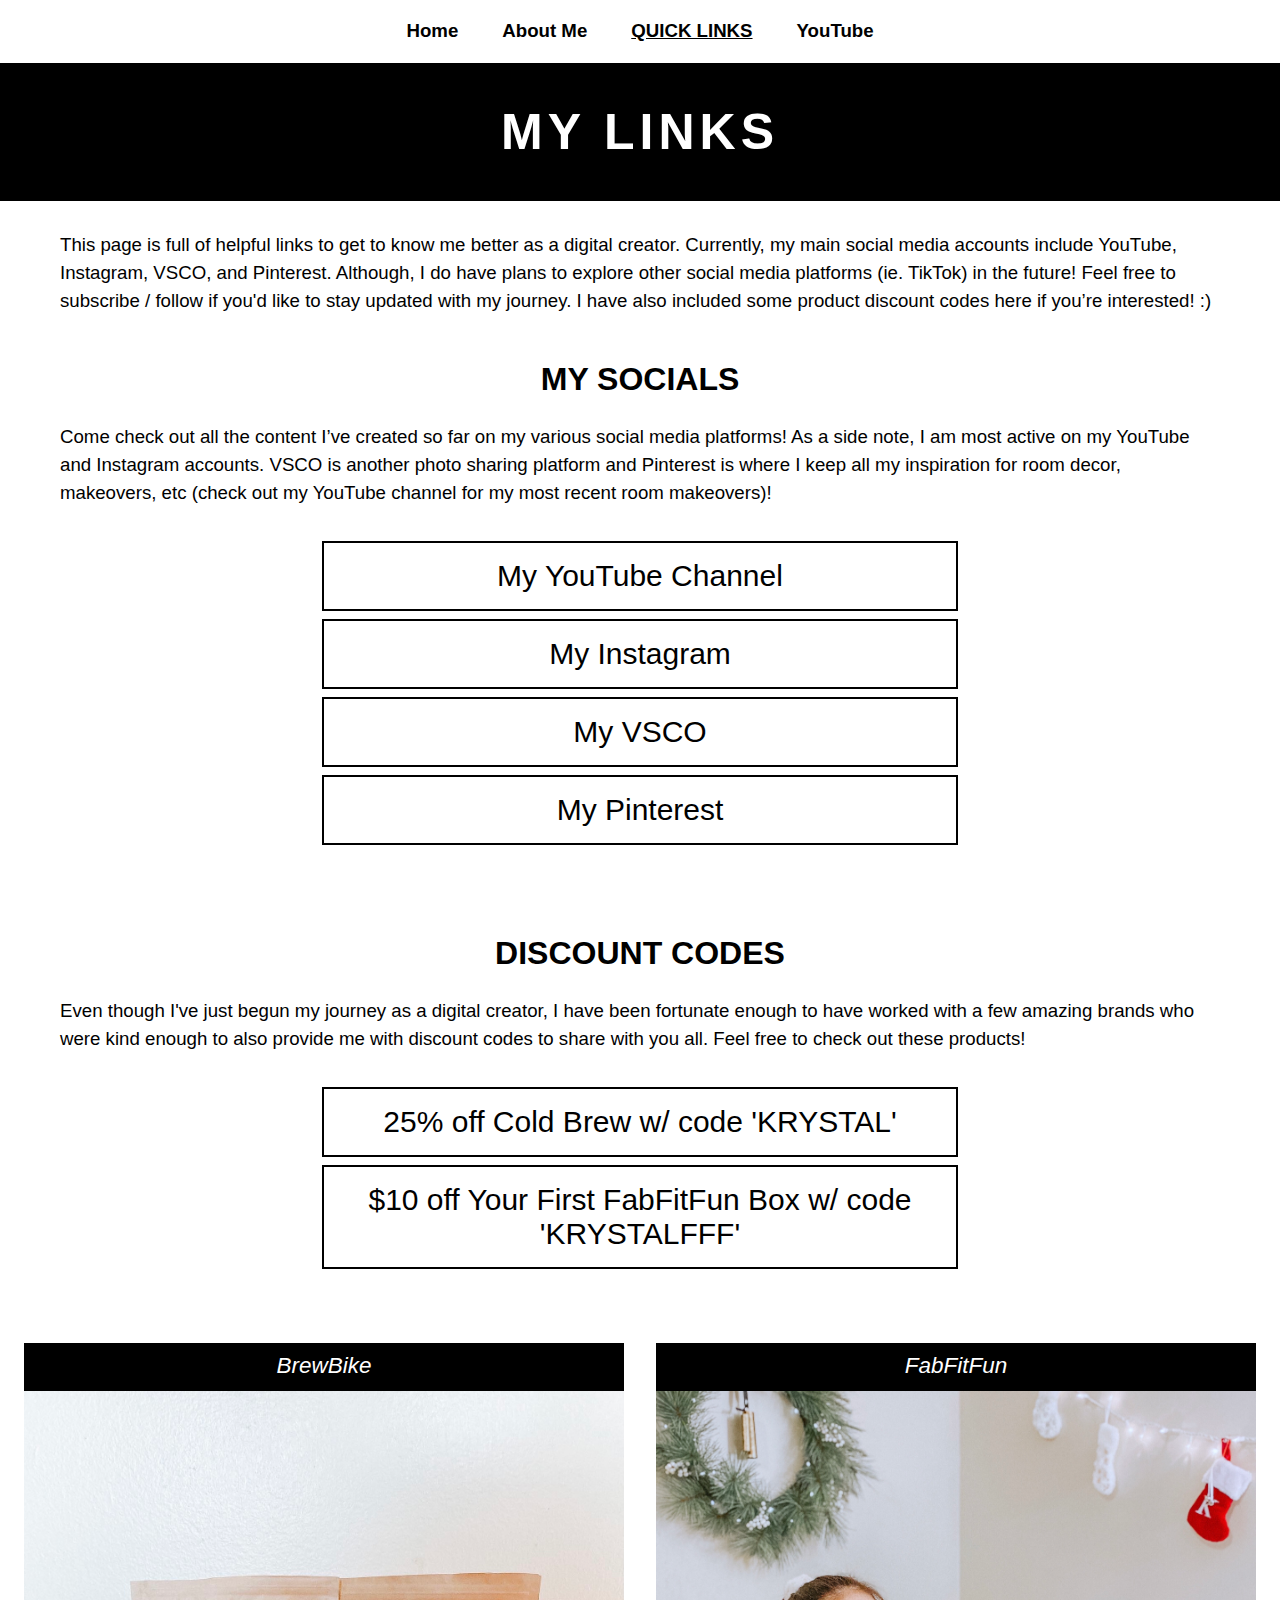
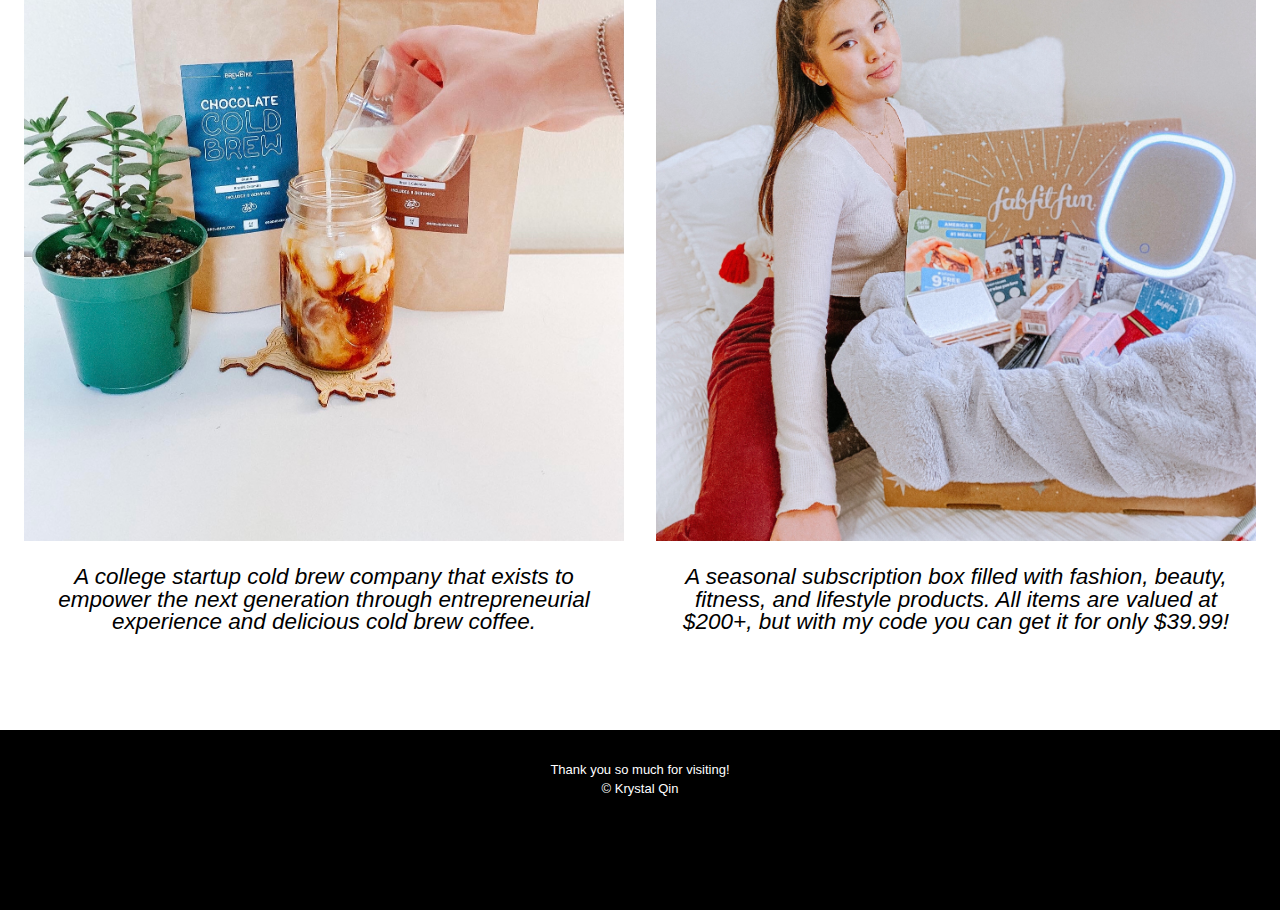
<file: links.html>
<!DOCTYPE html>
<html lang="en">
  <head>
  <!-- Global site tag (gtag.js) - Google Analytics -->
  <script async src="https://www.googletagmanager.com/gtag/js?id=G-WRBVNFM0LL"></script>
  <script>
    window.dataLayer = window.dataLayer || [];
    function gtag(){dataLayer.push(arguments);}
    gtag('js', new Date());

    gtag('config', 'G-WRBVNFM0LL');
  </script>

    <meta charset="utf-8">
    <meta name="viewport" content="width=device-width, initial-scale=1.0">
    <link rel="stylesheet" type="text/css" href="css/html5reset.css">
    <link rel="stylesheet" type="text/css" href="css/style.css">
    <title>Quick Links - Krystal Qin</title>
  </head>
  <body>
    <div class="skip"><a href="#skip">Skip to Main Content</a></div>
    <nav>
        <ul class="navlinks">
          <li><a href="index.html">Home</a></li>
          <li><a href="about.html">About Me</a></li>
          <li><a class="current" href="links.html">Quick Links</a></li>
          <li><a href="youtube.html">YouTube</a></li>
        </ul>
      </nav>
  <main id="skip" tabindex="0">
    <h1>MY LINKS</h1>
      <p class="descrip">This page is full of helpful links to get to know me better as a digital creator. Currently, my main social media accounts include YouTube, Instagram, VSCO, and Pinterest. Although, I do have plans to explore other social media platforms (ie. TikTok) in the future! Feel free to subscribe / follow if you'd like to stay updated with my journey. I have also included some product discount codes here if you’re interested! :)</p>
      <h2>MY SOCIALS</h2>
      <p class="sub-descrip">Come check out all the content I’ve created so far on my various social media platforms! As a side note, I am most active on my YouTube and Instagram accounts. VSCO is another photo sharing platform and Pinterest is where I keep all my inspiration for room decor, makeovers, etc (check out my YouTube channel for my most recent room makeovers)!</p>
    <div class="container">
      <div class="button_links">
        <button class="btn" onclick=" window.open('https://youtube.com/c/KRYSTALQ','_blank')"> My YouTube Channel </button>
        <button class="btn" onclick=" window.open('https://www.instagram.com/krys.qin/','_blank')"> My Instagram </button>
        <button class="btn" onclick=" window.open('https://vsco.co/krysqin/gallery','_blank')"> My VSCO </button>
        <button class="btn" onclick=" window.open('https://www.pinterest.com/kryssqin/_saved/','_blank')"> My Pinterest </button>
      </div>
    </div>      
   
    <h2>DISCOUNT CODES</h2>
    <p class="sub-descrip">Even though I've just begun my journey as a digital creator, I have been fortunate enough to have worked with a few amazing brands who were kind enough to also provide me with discount codes to share with you all. Feel free to check out these products! </p>

    <div class="container">   
      <div class="button_links2">
        <button class="btn" onclick=" window.open('https://brewbike.com/','_blank')"> 25% off Cold Brew w/ code 'KRYSTAL' </button>
        <button class="btn" onclick=" window.open('https://fabfitfun.com/','_blank')"> $10 off Your First FabFitFun Box w/ code 'KRYSTALFFF' </button>        
      </div>
    </div>

    <div class="grid-links"> 
      <div class="item" >
        <p class="label">BrewBike</p>
        <img src="images/brewbike.JPG" alt="" />
        <p class="bottom-label"> A college startup cold brew company that exists to empower the next generation through entrepreneurial experience and delicious cold brew coffee.</p>
      </div>

      <div class="item" >
        <p class="label">FabFitFun</p>
        <img src="images/fabfitfun.JPG" alt="" />
        <p class="bottom-label">A seasonal subscription box filled with fashion, beauty, fitness, and lifestyle products. All items are valued at $200+, but with my code you can get it for only $39.99!</p>
      </div>
    </div>   


    </main>
    <footer>
      <p> Thank you so much for visiting! </br>
        &copy; Krystal Qin</p>
    </footer>
  </body>
</html>
</file>
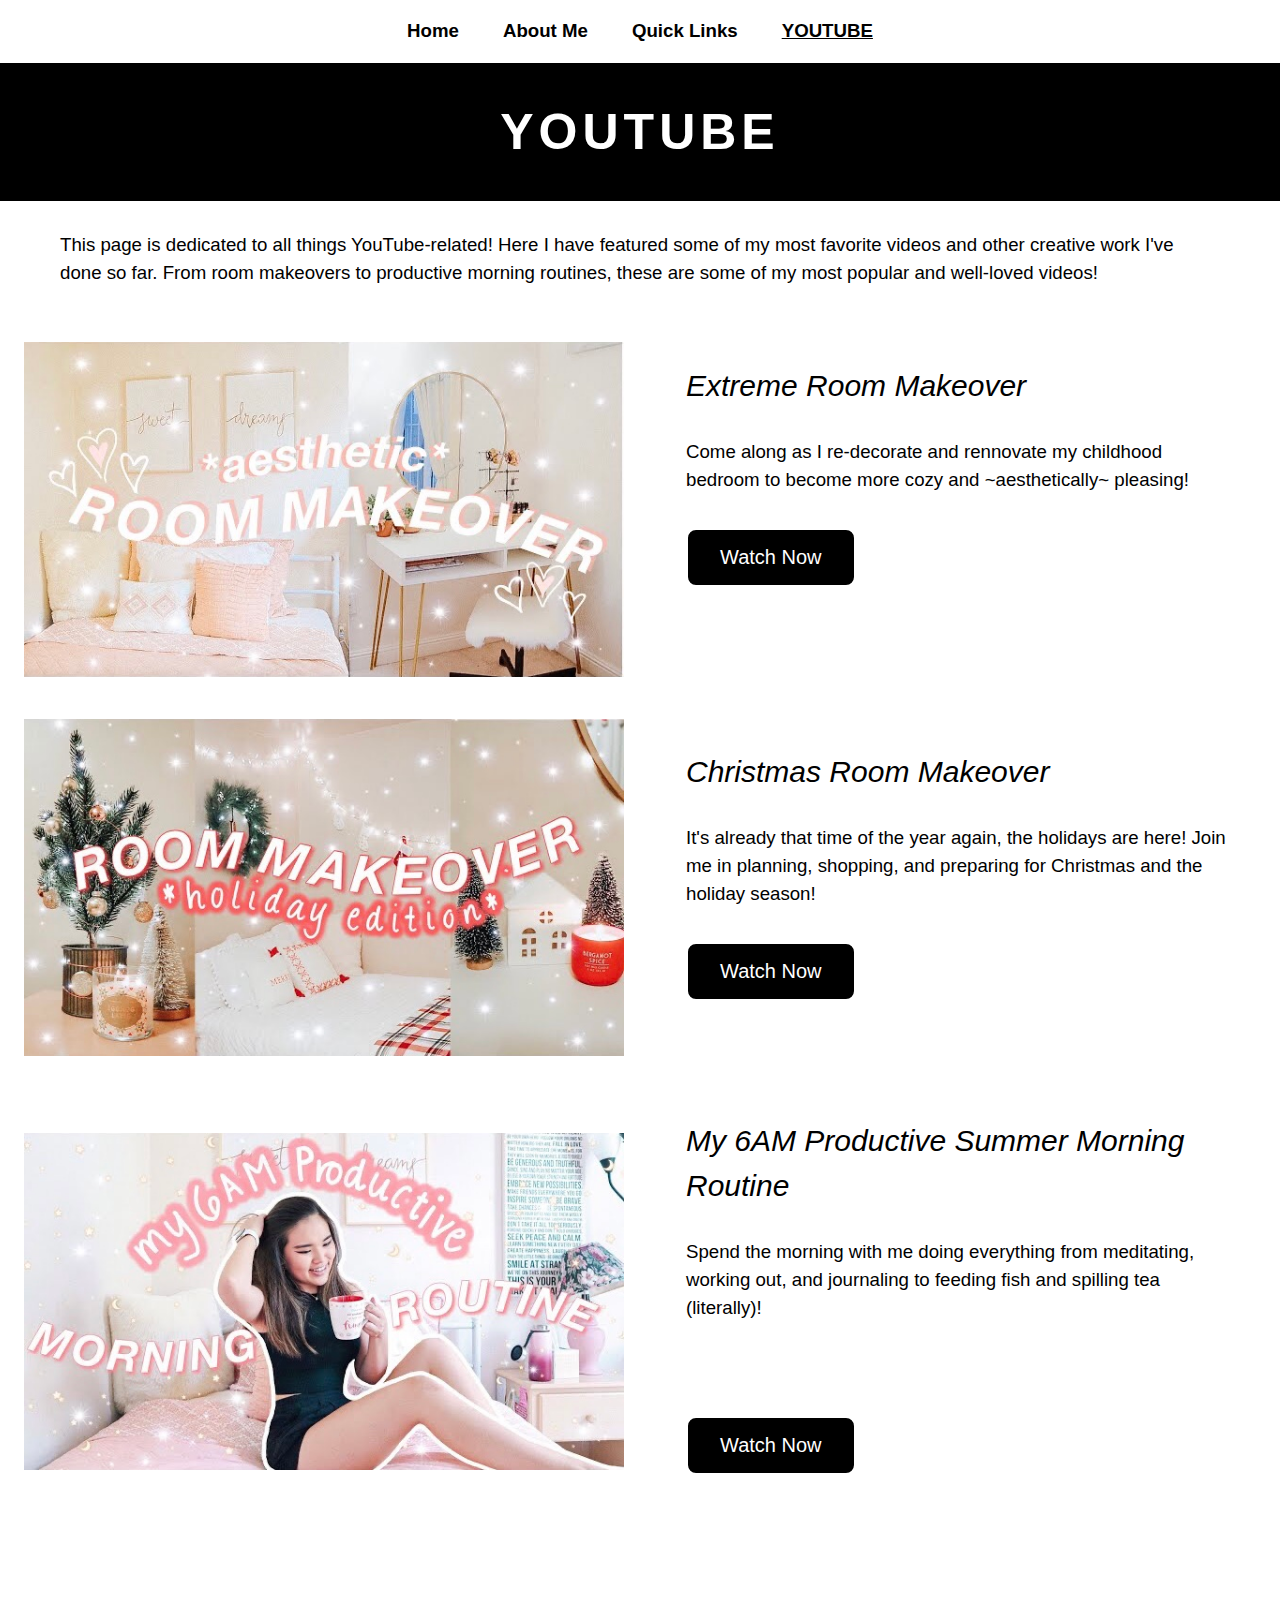
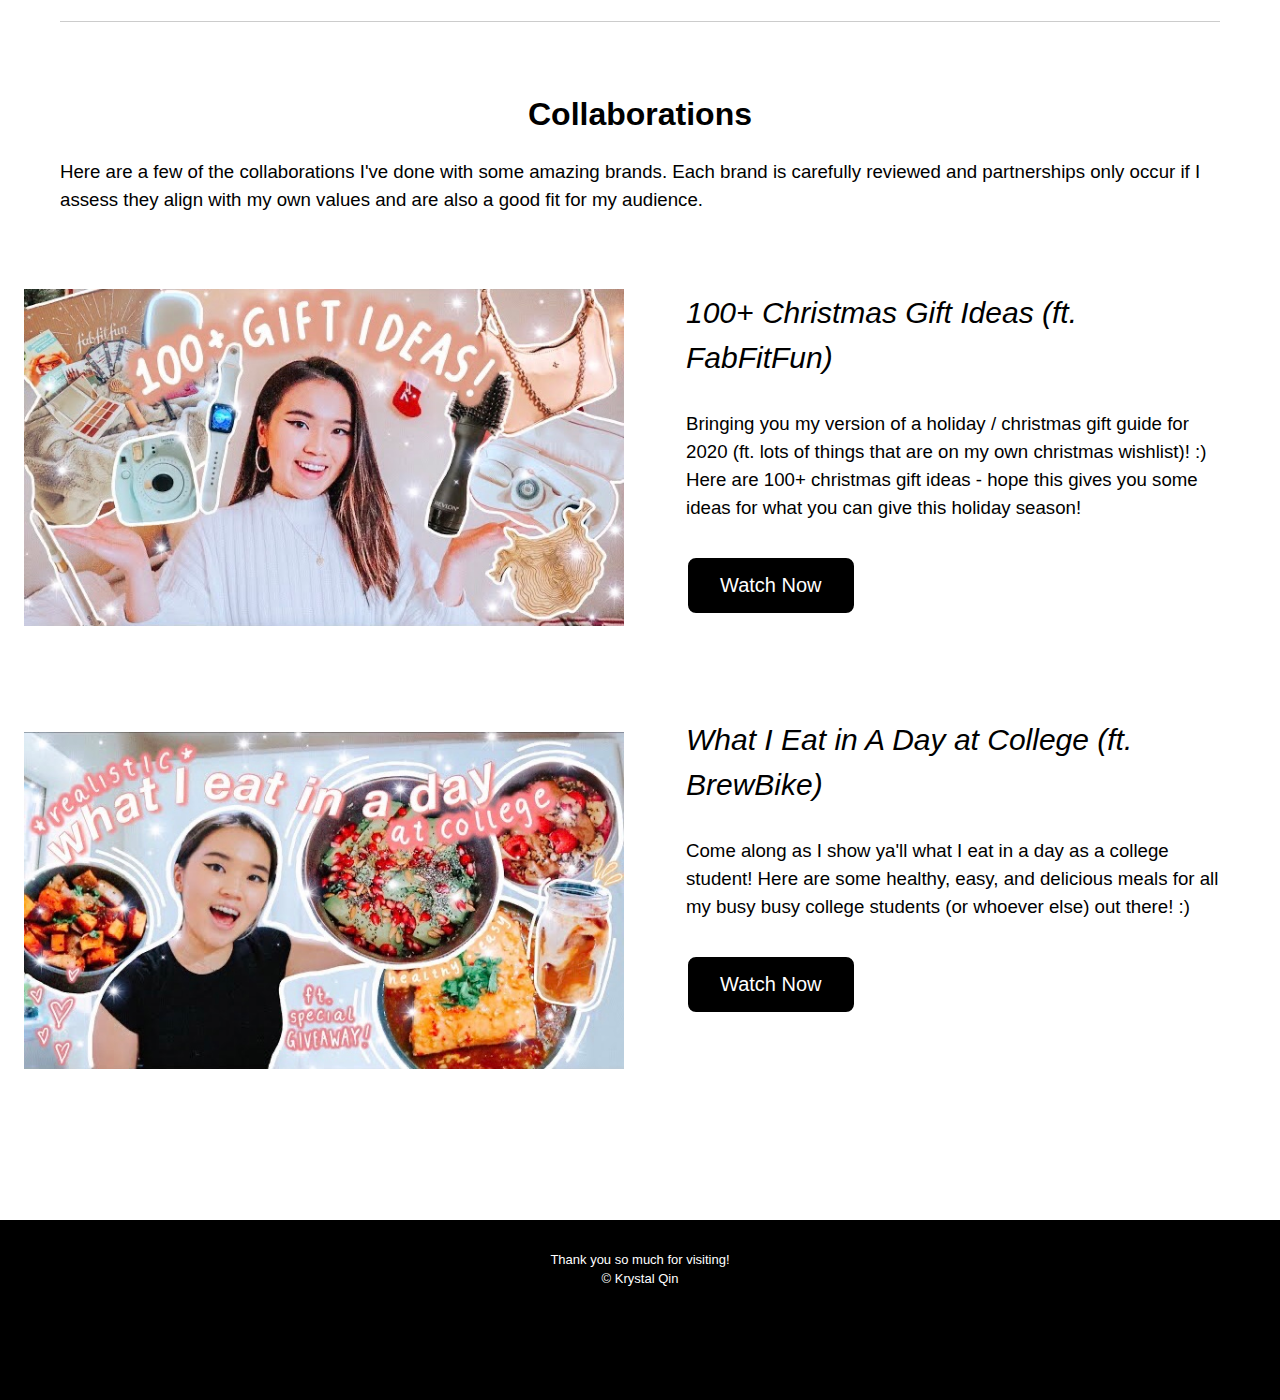
<file: youtube.html>
<!DOCTYPE html>
<html lang="en">
  <head>
  <!-- Global site tag (gtag.js) - Google Analytics -->
  <script async src="https://www.googletagmanager.com/gtag/js?id=G-WRBVNFM0LL"></script>
  <script>
    window.dataLayer = window.dataLayer || [];
    function gtag(){dataLayer.push(arguments);}
    gtag('js', new Date());

    gtag('config', 'G-WRBVNFM0LL');
  </script>

    <meta charset="utf-8">
    <meta name="viewport" content="width=device-width, initial-scale=1.0">
    <link rel="stylesheet" type="text/css" href="css/html5reset.css">
    <link rel="stylesheet" type="text/css" href="css/style.css">
    <title>YouTube - Krystal Qin</title>
  </head>
  <body>
    <div class="skip"><a href="#skip">Skip to Main Content</a></div>
    <nav>
        <ul>
          <li><a href="index.html">Home</a></li>
          <li><a href="about.html">About Me</a></li>
          <li><a href="links.html">Quick Links</a></li>
          <li><a class="current" href="youtube.html">YouTube</a></li>
        </ul>
      </nav>
    <main id="skip" tabindex="0">
      <h1>YOUTUBE</h1>
      
      <p class="descrip">This page is dedicated to all things YouTube-related! Here I have featured some of my most favorite videos and other creative work I've done so far. From room makeovers to productive morning routines, these are some of my most popular and well-loved videos!</p>
      <div class="youtube-vids"> 

          <div class="vid">
            <img src="images/room.JPG" alt="" />
          </div> 
          <div class="title">
            <p class="vid-title">Extreme Room Makeover
              <p id="vid-descrip">
              Come along as I re-decorate and rennovate my childhood bedroom to become more cozy and ~aesthetically~ pleasing!
              </p>
              <button class="watch-btn" onclick=" window.open('https://www.youtube.com/watch?v=wnTVoe43AJE','_blank')"> Watch Now</button>
            </p>
          </div>

          <div class="vid">
            <img src="images/christmas.JPG" alt="" />
          </div>
          <div class="title">
             <p class="vid-title">Christmas Room Makeover
              <p id="vid-descrip">
                It's already that time of the year again, the holidays are here! Join me in planning, shopping, and preparing for Christmas and the holiday season!            
              </p>
              <button class="watch-btn" onclick=" window.open('https://www.youtube.com/watch?v=itUMrlhAvZs','_blank')"> Watch Now</button>
          </div>

          <div class="vid">
            <img src="images/morning.JPG" alt="" />
          </div>
          <div class="title">
             <p class="vid-title">My 6AM Productive Summer Morning Routine
              <p id="vid-descrip">
                Spend the morning with me doing everything from meditating, working out, and journaling to feeding fish and spilling tea (literally)!              </p>
            </p>
            <button class="watch-btn" onclick=" window.open('https://www.youtube.com/watch?v=chl8WipI5sA','_blank')"> Watch Now</button>
          </div>
      </div>   
  <hr>
    </br>
    </br>
  <h2>Collaborations</h2>
      <p class="sub-descrip"> Here are a few of the collaborations I've done with some amazing brands. Each brand is carefully reviewed and partnerships only occur if I assess they align with my own values and are also a good fit for my audience. </p>
      <div class="youtube-vids"> 
        <div class="vid">
          <img src="images/gifts.JPG" alt="" />
        </div>
        <div class="title">
           <p class="vid-title">100+ Christmas Gift Ideas (ft. FabFitFun)
            <p id="vid-descrip">
              Bringing you my version of a holiday / christmas gift guide for 2020 (ft. lots of things that are on my own christmas wishlist)! :) Here are 100+ christmas gift ideas - hope this gives you some ideas for what you can give this holiday season!</p>
            <button class="watch-btn" onclick=" window.open('https://www.youtube.com/watch?v=R9rQEpsUaJE','_blank')"> Watch Now</button>
        </div>

        <div class="vid">
          <img src="images/food.JPG" alt="" />
        </div> 
        <div class="title">
          <p class="vid-title">What I Eat in A Day at College (ft. BrewBike)
            <p id="vid-descrip">
              Come along as I show ya'll what I eat in a day as a college student! Here are some healthy, easy, and delicious meals for all my busy busy college students (or whoever else) out there! :)</p>
            <button class="watch-btn" onclick=" window.open('https://www.youtube.com/watch?v=LDiG1l16MDE','_blank')"> Watch Now</button>
          </p>
        </div>
    </div>   
      
   
  </main>
    <footer>
        <p> Thank you so much for visiting! </br>
            &copy; Krystal Qin</p>
    </footer>
  </body>
</html>
</file>
<file: css/style.css>
html{
    scroll-behavior: smooth;
    height: 100vh;
    margin: 0;
}

body{
  height: 100vh;
  width: 100vw;
  background-color: #FFFFFF;
  font-family: 'Helvetica Neue', sans-serif; 
  margin: 0;
  padding: 0;
  font-size: 14pt;  
}

hr { 
  display: block;
  margin-top: 0.5em;
  margin-bottom: 20px;
  margin-left: 60px;
  margin-right: 60px;
}


form {
  width: 80%;
  margin: 0 auto;

}

legend{ 
  font-size: 150%;
  font-family: 'Helvetica Neue', sans-serif; 
  font-weight: bold;
  margin: 0;
  padding-top: 30px;
  text-transform: uppercase;
  text-align: center;
}

label{
  display: block;
  margin-right:100px;
  font-weight: 300;  
  width:15%;
}

input {
  display: block;
  width: 100%;
  padding: 12px 20px;
  margin: 8px 0;
  border: 1px solid #ccc;
  box-sizing: border-box;
}
span{
  margin-left:20%;
  font-family: italic;
  font-weight: bold;
}

textarea{
  width: 100%;
  height: 35vh;
  padding: 12px 20px;
  margin: 8px 0;
  display: inline-block;
  font-family:'Helvetica Neue', sans-serif;   
  font-size: 14px;   
  border: 1px solid #ccc;
  box-sizing: border-box;
}

h1{
  display: grid;
  grid-row: 1 / 1;
  grid-column: 1 / -1;
  font-size: 50px;
  line-height: 1;
  padding: 44px 0;
  text-align: center;
  background-color: black;
  color: white;
  letter-spacing: 5px;
}

.hero-header { 
  display: flex;
  font-size: 9vh;
  flex-direction: column;
  justify-content: center;
  flex-wrap: wrap;
 }


/* parallax */
h1.hero-title{
  display: flex;
  justify-content: center;
  align-items: center;
  background-image: url(../images/hero.png);
  background-attachment: fixed;     
  background-position: center; 
  background-repeat: no-repeat; 
  background-size: cover;  
  padding-left: 10px;
  padding-right: 10px;
  color: white;
  text-transform: uppercase;
  text-shadow: 3px 3px #709ab6;
  height: 60vh;    
}

/* animation - homepage*/

@-webkit-keyframes pic-ani{
  from {
    width: 20%;
  }

  to {
    width: 100% ;
  }
} 

@keyframes pic-ani{
  from {
    width: 20%;
  }

  to {
    width: 100%;
  }
} 

#pic-ani{
  position: relative;
  animation: pic-ani 6s;
}



h2{
  display: flex;
  font-size: 32px;
  line-height: 1.5;
  padding: 0 30px;
  padding-top: 10px;
  padding-bottom: 10px;
  justify-content: center;
}

p {
  padding: 30px;
  line-height: 1.5;
}

/* about page */

p.about_p{
  padding-bottom: 45px;
  margin-left: 30px;
  margin-right: 30px;
} 

/* links.html */

.container{
  display: grid;
  grid-row-gap: 15px;
  grid-template-columns: 2fr 4fr 2fr;
  grid-template-rows: auto auto auto;

}

p.descrip{
  grid-row: 2 / span 1;
  grid-column: 1 / -1;
  margin-left: 30px;
  margin-right: 30px;
}
p.sub-descrip{
  grid-row: 3 / span 1;
  grid-column: 1 / -1;
  margin-left: 30px;
  margin-right: 30px;
  padding-top: 10px;
}

button {
  border: none;
  color: black;
  padding: 16px 32px;
  text-align: center;
  text-decoration: none;
  display: inline-block;
  margin: 4px 2px;
  transition-duration: 0.4s;
  cursor: pointer;
}

div.button_links{
  grid-column-start: 2;
  grid-column-end: 2;
  grid-row: 1 / span 1;
  display: flex;
  flex-direction: column;
  justify-content: space-evenly;
  padding-bottom: 40px;
}

div.button_links2{
  grid-column-start: 2;
  grid-column-end: 2;
  grid-row: 1 / span 1;
  display: flex;
  flex-direction: column;
  justify-content: space-evenly;
  padding-bottom: 40px;
}

.btn {
  background-color: white; 
  color: black; 
  border: 2px solid black;
  font-size: 30px;
}

.btn:hover {
  background-color:black;
  color: white;
}

.grid-links{
  display: grid;
  grid-template-columns: 1fr;
  grid-template-rows: 1;
  grid-gap: 2rem;
  margin: 1rem 0;
  padding: 0 1.5rem;
  padding-bottom: 7%; 
}

.item > img{
  width: 100%;
  height: auto;
  grid-row-start: 1;
  grid-row-end: 1;
}

 
p.bottom-label{
  font-size: 2.5vmin;
  line-height: 1;
  padding: 0 1rem; /*text alignment*/
  padding-top: 1rem;
  margin: 0;
  color: black;
  height: 3rem;
  margin-top: 1rem;
  text-align: center;
  display: flex;
  justify-content: center;
  align-items: center;
  font-weight: light;
  font-style: italic;
  position: relative;
}

/* youtube page */

.youtube-vids{
  display: grid;
  grid-template-columns: 1fr;
  grid-template-rows: 1fr;
  grid-gap: 1rem;
  margin: 1rem 0;
}


p.vid-title{
  font-size: 30px;
  font-weight: 500;
  font-style: italic;
  grid-column-start: 3;
  grid-column-end: 3;
  padding-bottom: 0;
}

.vid > img{
  display: block;
  width: 100%;
  height: auto;
  grid-row-start: 1;
  grid-row-end: auto;
}

div.vid{
  display: flex;
  justify-content: center;
  align-items: center;
}


.watch-btn {
  background-color: black; 
  color: white; 
  border: 2px solid white;
  border-radius: 10px;
  font-size: 20px;
  margin-left: 30px;
  margin-bottom: 40px;

}

.watch-btn:hover {
  background-color:white;
  border: 2px solid black;
  color: black;
}


/* general */

nav li{
  display:inline;
  padding:2px 2px 2px 2px;
}

nav a{
  color: black;
  text-decoration: none; 
  margin: 20px 20px 20px 20px;
}

nav a:hover, nav a:focus{
  text-decoration: underline;
}

nav .current {
  text-decoration: underline;
  text-transform: uppercase;
}

/* mobile */
nav{
  background: #fff;
  display: flex;
  flex-direction: column;
  justify-content: center;
  align-items: center;
  font-weight: 600;
  padding: 20px 0; 
}

ul {
  display: flex;
  flex-direction: column;
  justify-content: center;
  align-items: center;
  flex-wrap: wrap;
}

.skip a{
  background: white;
  left: 0;
  padding: 6px;
  -webkit-transition: top 1s ease-out;
  transition: top 1s ease-out;
  z-index: 1;

  position: absolute;
  top: -40px;

}

.skip a:focus{
  top: 0px;
}

.intro-text{
  grid-column: 2 / span 1;
  background-color: white;
  padding: 30px;
  margin-left: auto;
  margin-right: auto;
  line-height: 1.5;
}

.gallery{
  min-height: 100%;
  display: flex;
  justify-content: center;
  align-content: center;
  flex-wrap: wrap;
  padding-bottom: 50px;
  filter: drop-shadow(4px 4px 4px rgb(171, 171, 171));
}

.gallery > img{
  width:300px;
  height:300px;
  padding: 10px;
  object-fit:cover;
}

.shade{
  width:100px;
  height:100px;
  background-color: white;
  border-color: black;
  align:center;
  opacity:.90;
}

/* home page gallery */

.GTKM{
  margin-left: 30px;
  margin-right: 30px;
  line-height: 1.5;
}

.grid{
  display: grid;
  grid-template-columns: 1fr;
  grid-template-rows: 1fr;
  grid-gap: 1rem;
  margin: 1rem 0;
  padding: 0 1rem;
  padding-bottom: 7%; 
}

.item > img{
  width: 100%;
  height: auto;
  grid-row-start: 1;
  grid-row-end: 1;
}

 
p.label{
  font-size: 2.5vmin;
  line-height: 1;
  padding: 0 1rem; /*text alignment*/
  margin: 0;
  color: white;
  background-color: black;
  height: 3rem;
  margin-top: -1rem;
  text-align: center;
  display: flex;
  justify-content: center;
  align-items: center;
  font-weight: 500;
  font-style: italic;
  position: relative;
}

 
footer{
  position: relative;
  width: 100%;
  background-color: black;
  color: white;
  font-size: small;
  font-weight: 500;
  height: 25vh;
  text-align: center;
}



/* form */

fieldset{
  display: block;
  margin-inline-start: 2px;
  margin-inline-end: 2px;
  padding-block-start: 0.35em;
  padding-inline-start: 0.75em;
  padding-inline-end: 0.75em;
  padding-block-end: 0.625em;
  min-inline-size: min-content;
  border-width: 2px;
  border: 0;
}

input[type=submit] {
  background-color: black;
  color: white;
  font-weight: lighter;
  font-size: 20px;
  padding: 14px 20px;
  margin: 8px 0;
  border: none;
  cursor: pointer;
  width: 100%;
}

/* @media only screen 
  and (min-device-width: 768px) 
  and (max-device-width: 1024px) 
  and (-webkit-min-device-pixel-ratio: 1) {

  fieldset{
    height: 100vh;
  }
  .gallery{
    height: 100%;
  }
  footer{
    position: fixed;
  }
} */


/* desktop */
@media only screen and (min-width: 768px){
  ul{
    display: flex;
    flex-direction: row;
    justify-content: center;
    align-items: center;
    flex-wrap: wrap;
    }

  form{
    width: 80%;
    margin: 0 auto;
  }
  
  fieldset{
    display: block;
    margin-inline-start: 10px;
    margin-inline-end: 10px;
    padding-block-start: 50px;
    padding-block-start: 0.35em;
    padding-inline-start: 0.75em;
    padding-inline-end: 0.75em;
    padding-block-end: 0.625em;
    min-inline-size: min-content;
  }

  .inp{
    width: 100%;
    align-items: center;
  }
  
  textarea{
    width:100%;
    height: 25vh;
  }
  
  .grid{
    display: grid;
    grid-template-columns: repeat(4, calc(((100vw - 5rem)/4)));
    grid-template-rows: auto;
    grid-gap: 1rem;
    margin: 1rem 0;
    padding: 0 1rem;
    padding-bottom: 7%; 
  }
  
  .grid-links{
    display: grid;
    grid-template-columns: repeat(2, calc(((100vw - 5rem)/2)));
    grid-template-rows: 1;
    grid-gap: 2rem;
    margin: 1rem 0;
    padding: 0 1.5rem;
    padding-bottom: 7%; 
  }

  .gallery{
    height: 100%;
  }
  .gallery > img{
    width:200px;
    height:200px;
    margin: 50px;
    padding: 10px;
    object-fit:cover;
  }

  .youtube-vids{
    display: grid;
    grid-template-columns: repeat(2, calc(((100vw - 5rem)/2)));
    grid-template-rows: 1;
    grid-gap: 2rem;
    margin: 1rem 0;
    padding: 0 1.5rem;
    padding-bottom: 7%; 

  }

  footer{
    height: 20vh;
  }

  div + label{
    line-height: 25vh;
    vertical-align:top;
   }    
}

/*Add media query to handle reduced-motion*/
@media screen and (prefers-reduced-motion: reduce) {
  #pic-ani{
    animation: none;
  }
}
</file>
